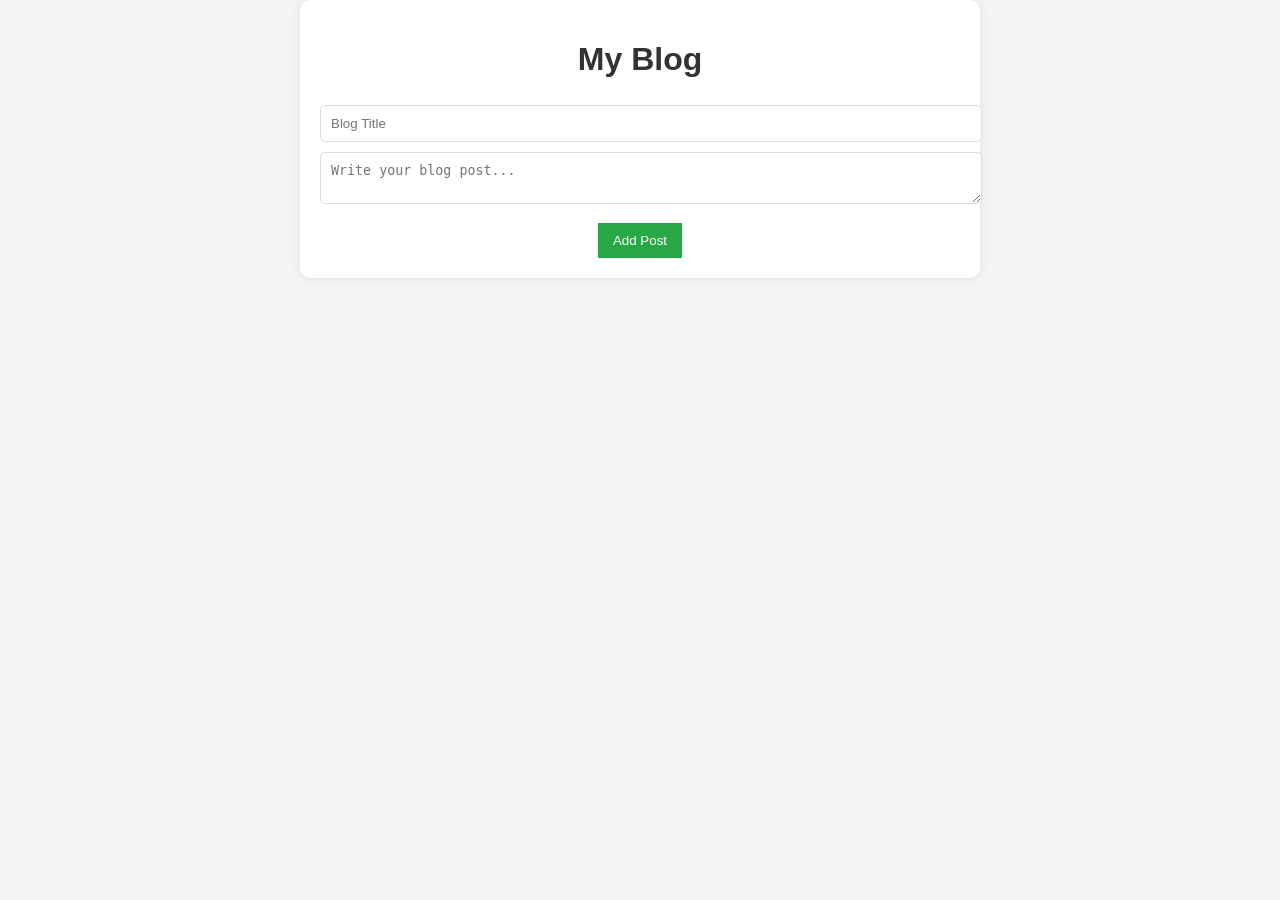
<file: Blog Website/index.html>
<!DOCTYPE html>
<html lang="en">
<head>
    <meta charset="UTF-8">
    <meta name="viewport" content="width=device-width, initial-scale=1.0">
    <title>Simple Blog</title>
    <link rel="stylesheet" href="style.css">
</head>
<body>
    <div class="container">
        <h1>My Blog</h1>

        <!-- Blog Form -->
        <div class="blog-form">
            <input type="text" id="title" placeholder="Blog Title">
            <textarea id="content" placeholder="Write your blog post..."></textarea>
            <button onclick="addPost()">Add Post</button>
        </div>

        <!-- Blog Posts -->
        <div id="blogPosts"></div>
    </div>
    <div>
        <p></p>
    </div>

    <script src="script.js"></script>
</body>
</html>
</file>
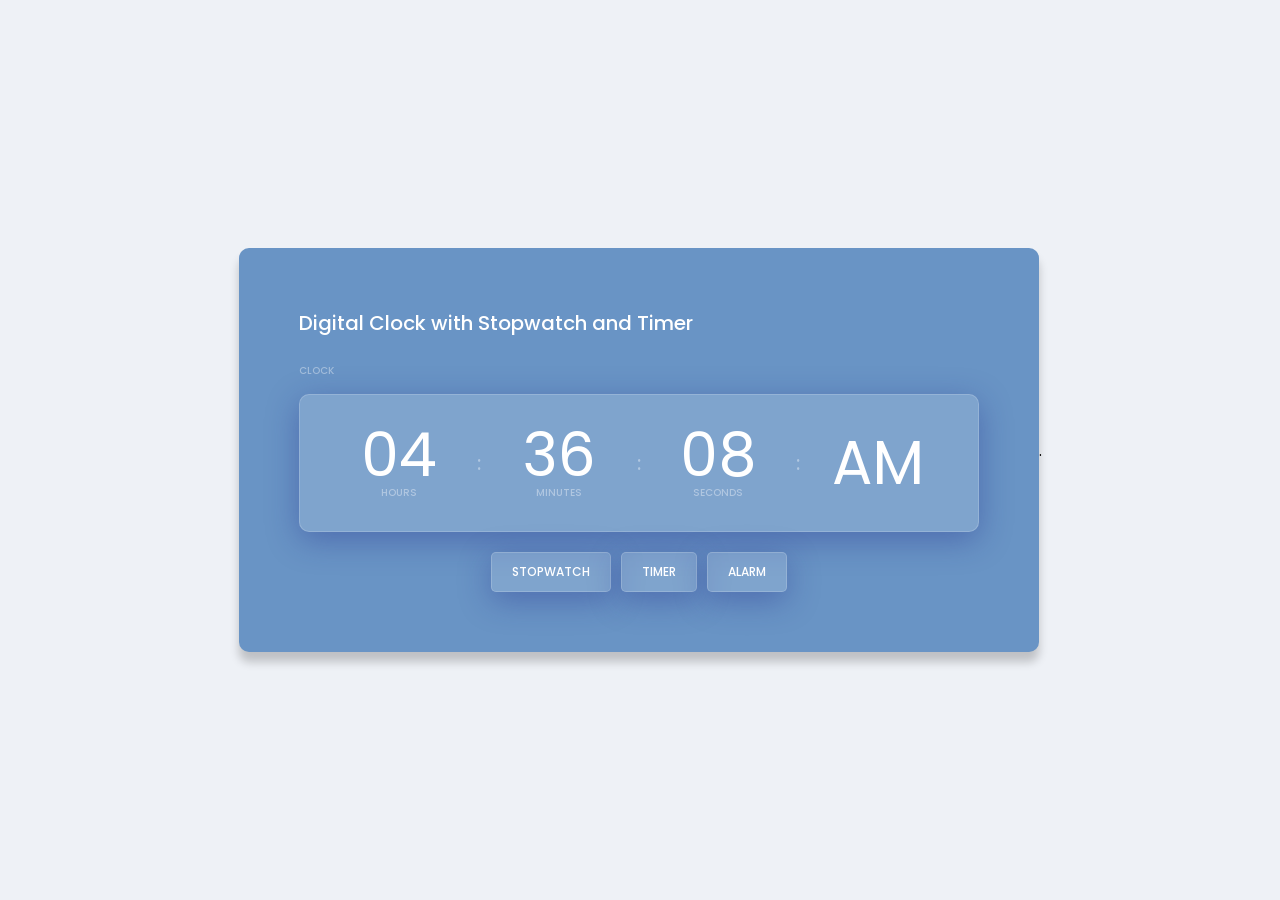
<file: digital clock with stopwatch, timer and alarm/index.html>
<!DOCTYPE html>
<html lang="en">
  <head>
    <meta charset="UTF-8" />
    <meta name="viewport" content="width=device-width, initial-scale=1.0" />
    <title>Clock, Stopwatch & Timer</title>
    <script src="https://code.jquery.com/jquery-3.6.0.min.js"></script>
    <link rel="stylesheet" href="style.css" />
  </head>
  <body>
    <div class="container">
      <div class="content">
        <h3>Digital Clock with Stopwatch and Timer</h3>
        <p class="type">Clock</p>
      </div>
      <div class="main-container">
        <!-- Digital Clock -->
        <div class="clock">
          <div class="wrapper">
            <div class="main">
              <div class="hour">
                <p class="number" id="hour">12</p>
                <p>hours</p>
              </div>
              <p class="colon">:</p>
              <div class="min">
                <p class="number" id="min">00</p>
                <p>minutes</p>
              </div>
              <p class="colon">:</p>
              <div class="sec">
                <p class="number" id="sec">00</p>
                <p>seconds</p>
              </div>
              <p class="colon">:</p>
              <div class="ampm">
                <p class="number" id="ampm">AM</p>
              </div>
            </div>
          </div>
          <div class="btns">
            <button class="btn" id="stopwatch-btn">Stopwatch</button>
            <button class="btn" id="timer-btn">Timer</button>
            <button class="btn" id="alarm-btn">Alarm</button>
          </div>
        </div>

        <!-- Stopwatch -->
        <div class="stopwatch hidden">
          <div class="wrapper">
            <div class="main">
              <div class="hour">
                <p class="number" id="stopwatch-hour">00</p>
                <p>hours</p>
              </div>
              <p class="colon">:</p>
              <div class="min">
                <p class="number" id="stopwatch-min">00</p>
                <p>minutes</p>
              </div>
              <p class="colon">:</p>
              <div class="sec">
                <p class="number" id="stopwatch-sec">00</p>
                <p>seconds</p>
              </div>
              <p class="colon">:</p>
              <div class="ms">
                <p class="number" id="stopwatch-ms">00</p>
                <p>ms</p>
              </div>
            </div>
          </div>
          <div class="btns">
            <button class="btn start-stopwatch">Start</button>
            <button class="btn lap-stopwatch hidden">Lap</button>
            <button class="btn reset-stopwatch">Reset</button>
            <button class="btn back-btn">Back</button>
          </div>
          <div class="laps"></div>
        </div>

        <!-- Timer -->
        <div class="timer hidden">
          <div class="wrapper">
            <div class="main">
              <div class="hour">
                <p class="number" id="timer-hour">00</p>
                <p>hours</p>
              </div>
              <p class="colon">:</p>
              <div class="min">
                <p class="number" id="timer-min">00</p>
                <p>minutes</p>
              </div>
              <p class="colon">:</p>
              <div class="sec">
                <p class="number" id="timer-sec">00</p>
                <p>seconds</p>
              </div>
            </div>
          </div>
          <div class="btns">
            <button class="btn start-timer">Start</button>
            <button class="btn stop-timer hidden">Stop</button>
            <button class="btn reset-timer">Reset</button>
            <button class="btn back-btn">Back</button>
          </div>
          <div class="laps"></div>
        </div>
       <!-- Alarm -->
<div class="alarm hidden">
    <div class="wrapper">
        <div class="main">
            <div class="hour">
                <p class="number" id="alarm-hour">12</p>
                <p>hours</p>
            </div>
            <p class="colon">:</p>
            <div class="min">
                <p class="number" id="alarm-min">00</p>
                <p>minutes</p>
            </div>
            <p class="colon">:</p>
            <div class="ampm">
                <p class="number" id="alarm-ampm">AM</p>
            </div>
        </div>
    </div>
    <div class="btns">
        <button class="btn set-alarm">Set Alarm</button>
        <button class="btn stop-alarm hidden">Stop Alarm</button>
        <button class="btn back-btn">Back</button>
    </div>
</div>

<!-- Alarm Sound -->
<audio id="alarm-sound" src="apple_ringto.mp3"></audio>

 
      </div>
    </div>

    <script src="script.js"></script>
  </body>
</html>
.
</file>
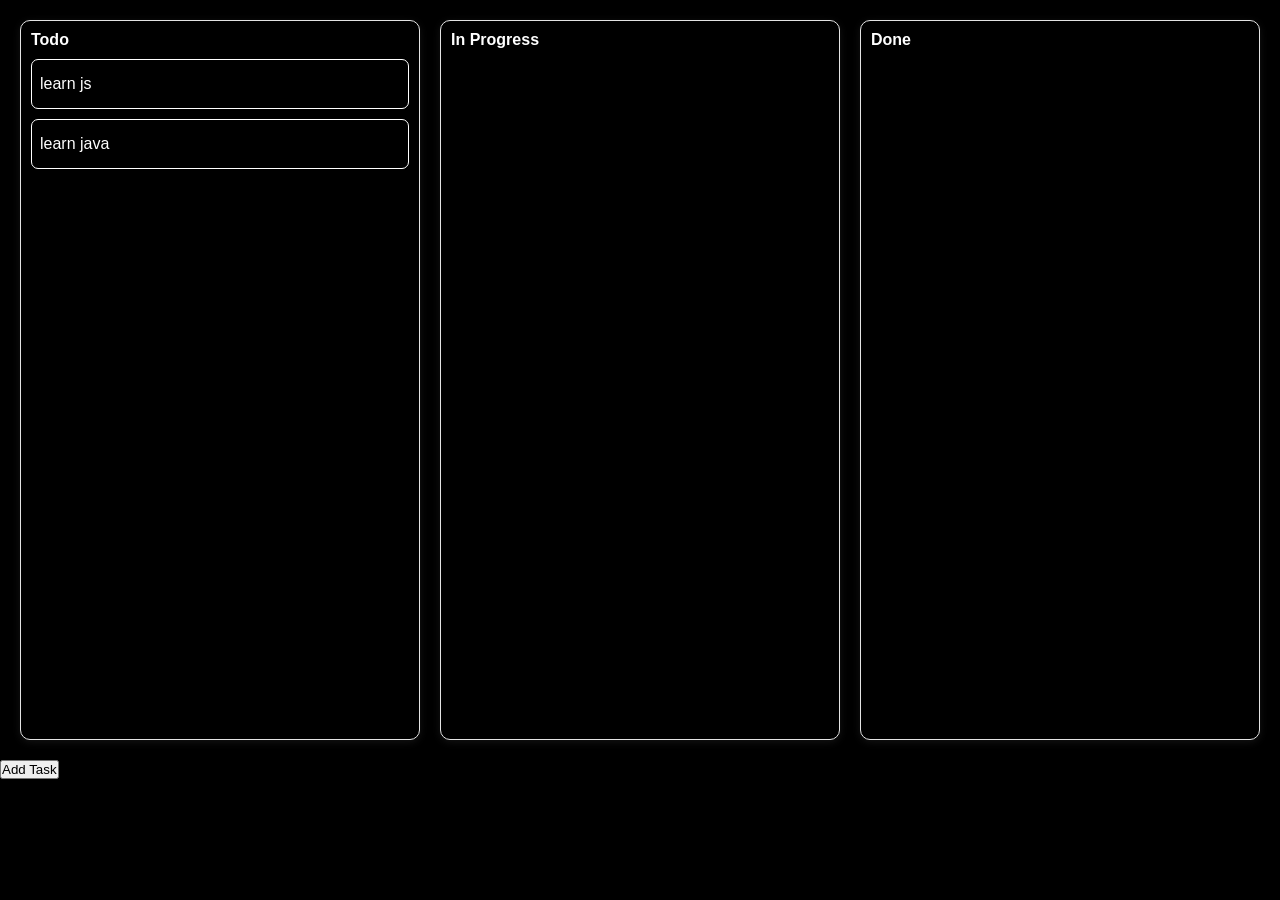
<file: kanban board/index.html>
<!DOCTYPE html>
<html lang="en">
<head>
    <meta charset="UTF-8">
    <meta name="viewport" content="width=device-width, initial-scale=1.0">
    <title>Document</title>
    <link rel="stylesheet" href="style.css">
</head>
<body>
    <div class="container">
        <div id="todo-board" class="board">
            <h4>Todo</h4>
            <div class="items">
                <p draggable="true" class="item">learn js</p>
                <p draggable="true" class="item"> learn java</p>
            </div>
        </div>
        <div id="progress-board" class="board">
            <h4> In Progress</h4>
        </div>
        <div id="done-board" class="board">
            <h4>Done</h4>
        </div>
    </div>
    <button id="add-task-btn">Add Task</button>
    <script src="script.js"></script>
</body>
</html>
</file>
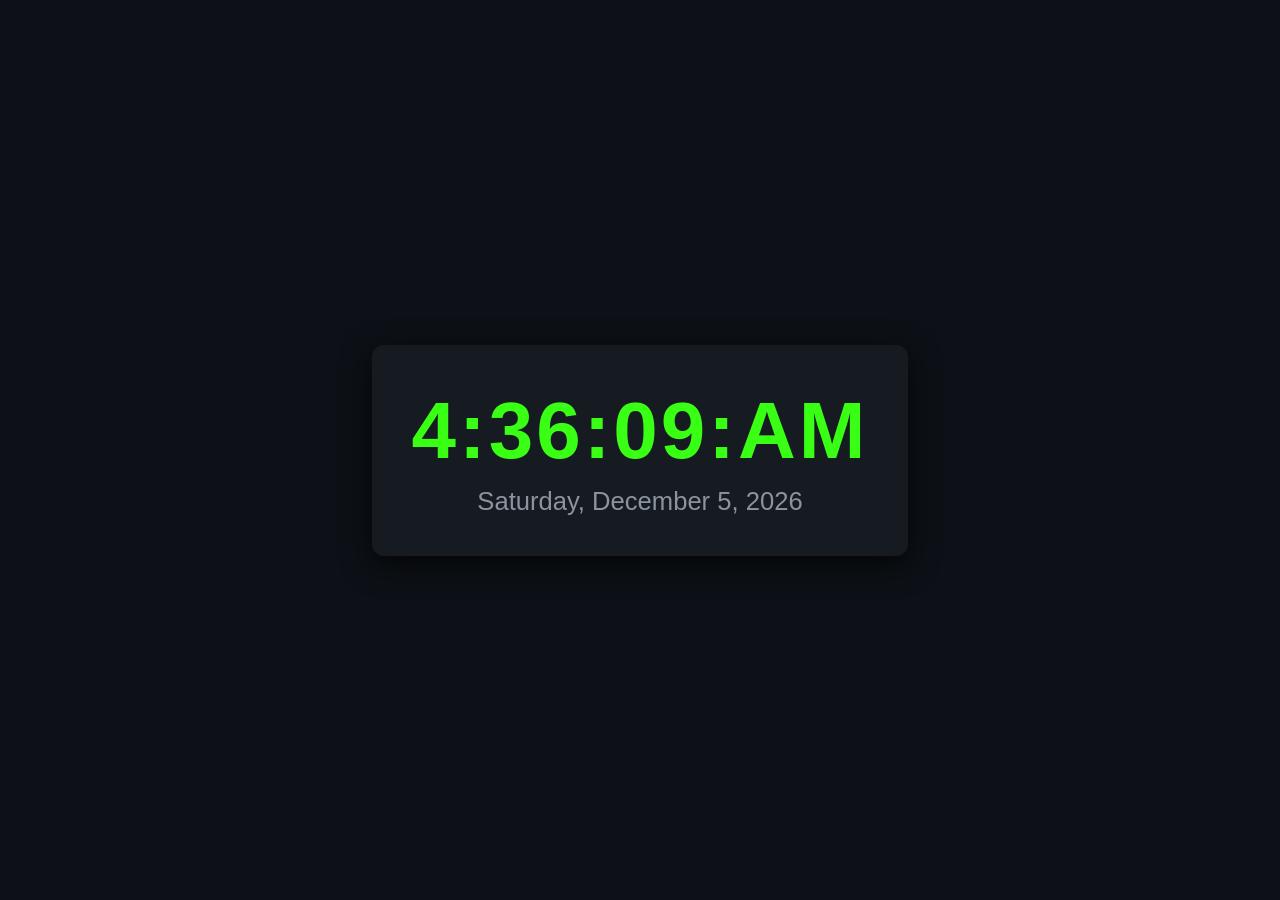
<file: time and date with (html,css, javascript)/index.html>
<!DOCTYPE html>
<html lang="en">
  <head>
    <meta charset="UTF-8" />
    <meta name="viewport" content="width=device-width, initial-scale=1.0" />
    <title>Digital Clock | Chaicode</title>
    <link rel="stylesheet" href="style.css" />
  </head>
  <body>
    <div class="clock-container">
      <h1 id="time">00:00:00 AM</h1>
      <p id="date">Loading date...</p>
    </div>
    <script src="script.js"></script>
  </body>
</html>
</file>
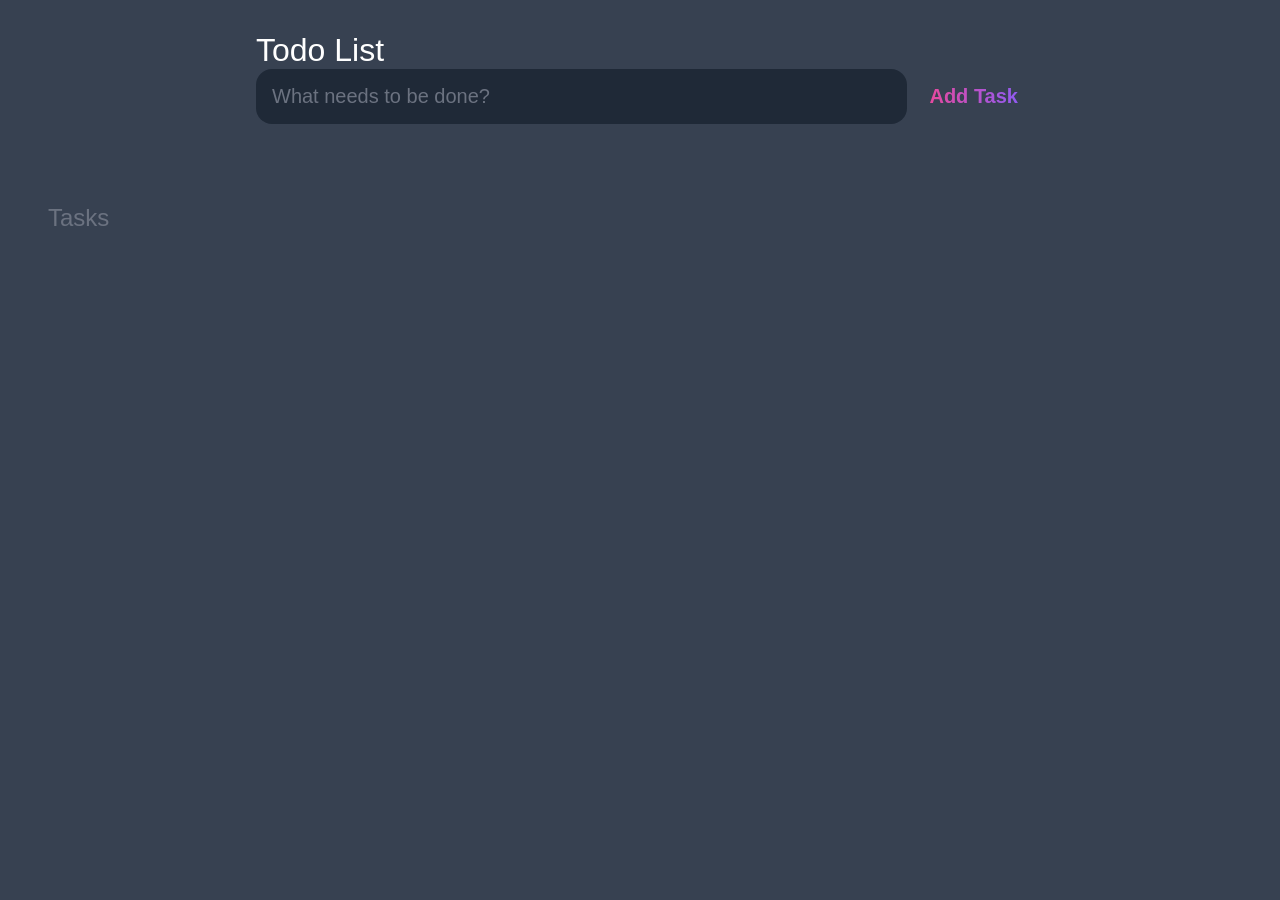
<file: todo list/index.html>
<!DOCTYPE html>
<html lang="en">
<head>
    <meta charset="UTF-8">
    <meta name="viewport" content="width=device-width, initial-scale=1.0">
    <title>Todo List</title>
    <link rel="stylesheet" href="style.css">
</head>
<body> 
    <header>
        <h1>Todo List</h1>
        <form id="new-task-form">
            <input type="text"
                   id="new-task-input"
                   placeholder="What needs to be done?">
            <input type="submit"
                   id="new-task-submit"
                   value="Add Task">
        </form>
    </header>
    <main>
        <section class="task-list">
            <h2>Tasks</h2>
            <div id="tasks">
                <!-- <div class="task">
                    <div class="content">
                         <span class="serial">1. </span>
                        <input type="text"
                               class="text"
                               value="my shiny task"
                               readonly>
                    </div> 
                    <div class="actions">
                        <button class="edit">Edit</button>
                        <button class="delete">Delete</button>
                    </div>
                </div> -->
            </div>
        </section>
    </main>

    <script src="script.js"></script>
</body>
</html>
</file>
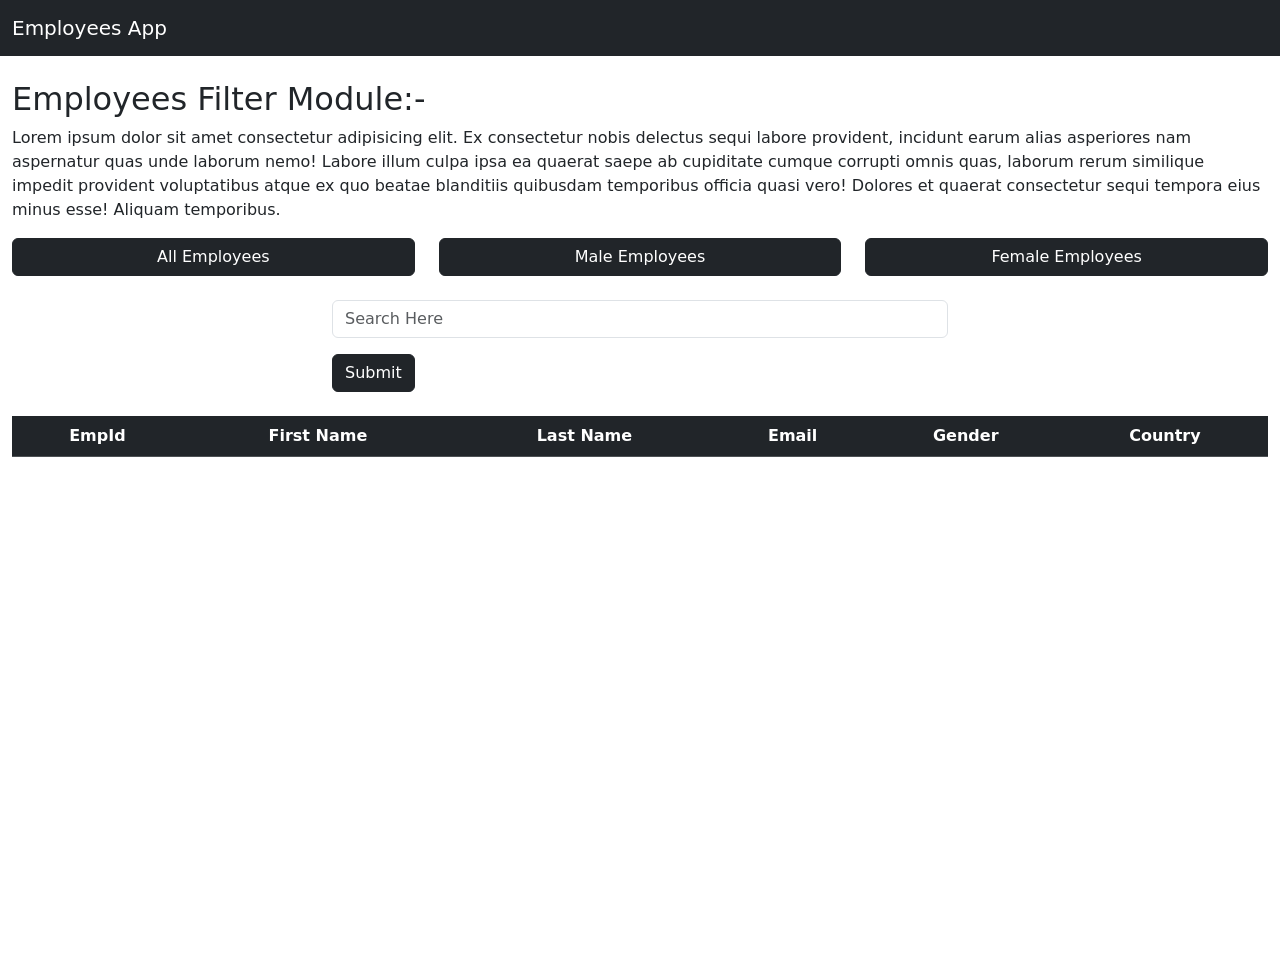
<file: employee_filter/employee_filter.html>
<!doctype html>
<html lang="en">
  <head>
    <meta charset="utf-8">
    <meta name="viewport" content="width=device-width, initial-scale=1">
    <link rel="stylesheet"  href="https://cdn.jsdelivr.net/npm/bootstrap@5.3.2/dist/css/bootstrap.min.css">
    <title>Bootstrap demo</title>
  </head>
  <body>
    <nav class="navbar navbar-dark bg-dark">
        <div class="container-fluid">
            <a href="#" class="navbar-brand">Employees App</a>
        </div>
    </nav>
    <section class="container-fluid mt-4">
        <h2>Employees Filter Module:-</h2>
        <p>Lorem ipsum dolor sit amet consectetur adipisicing elit. Ex consectetur nobis delectus sequi labore provident, incidunt earum alias asperiores nam aspernatur quas unde laborum nemo! Labore illum culpa ipsa ea quaerat saepe ab cupiditate cumque corrupti omnis quas, laborum rerum similique impedit provident voluptatibus atque ex quo beatae blanditiis quibusdam temporibus officia quasi vero! Dolores et quaerat consectetur sequi tempora eius minus esse! Aliquam temporibus.</p>

        <div class="row">
            <div class="col-md-4 d-grid">
                <!-- All Emps -->
                <button class="btn btn-dark" id="all-emps">All Employees</button>
            </div>
            <div class="col-md-4 d-grid">
                <!-- Male Emps -->
                <button class="btn btn-dark" id="male-emps">Male Employees</button>
            </div>
            <div class="col-md-4 d-grid">
                <!-- Female Emps -->
                <button class="btn btn-dark" id="female-emps">Female Employees</button>
            </div>
        </div>

        <div class="row mt-4">
            <div class="col-3">
                <!-- Empty -->
            </div>
            <div class="col-6">
                <form id="form-submit">
                    <input type="text" placeholder="Search Here" class="form-control" id="emp"> 
                    <input type="submit" class="btn btn-dark mt-3">
                </form>
            </div>
            <div class="col-3">
                <!-- Empty -->
            </div>
        </div>
    </section>


    <section class="container-fluid mt-4">
        <div class="row">
            <div class="col">
                <table class="table text-center">
                    <thead class="table-dark">
                        <tr>
                            <th>EmpId</th>
                            <th>First Name</th>
                            <th>Last Name</th>
                            <th>Email</th>
                            <th>Gender</th>
                            <th>Country</th>
                        </tr>
                    </thead>
                    <tbody>
                        
                    </tbody>
                </table>
            </div>
        </div>
    </section>


    <footer style="margin-bottom:500px;"></footer>
  <!-- Script Code -->
  <script src="employee_filter.js"></script>
  </body>
</html>
</file>
<file: Blog Website/style.css>
body {
    font-family: Arial, sans-serif;
    background: #f4f4f4;
    text-align: center;
    margin: 0;
    padding: 0;
}

.container {
    width: 50%;
    margin: auto;
    background: white;
    padding: 20px;
    border-radius: 10px;
    box-shadow: 0px 0px 10px rgba(0, 0, 0, 0.1);
}

h1 {
    color: #333;
}

.blog-form input, .blog-form textarea {
    width: 100%;
    padding: 10px;
    margin: 5px 0;
    border: 1px solid #ddd;
    border-radius: 5px;
}

button {
    padding: 10px 15px;
    background: #28a745;
    color: white;
    border: none;
    cursor: pointer;
    margin-top: 10px;
}

.blog-post {
    background: #fff;
    margin-top: 20px;
    padding: 15px;
    border-radius: 5px;
    box-shadow: 0px 0px 5px rgba(0, 0, 0, 0.1);
    text-align: left;
}

.blog-post h3 {
    margin: 0;
    color: #333;
}

.blog-post p {
    color: #555;
}

.blog-post button {
    background: red;
    margin-top: 10px;
}
</file>
<file: digital clock with stopwatch, timer and alarm/style.css>
@import url(https://fonts.googleapis.com/css?family=Poppins:100,100italic,200,200italic,300,300italic,regular,italic,500,500italic,600,600italic,700,700italic,800,800italic,900,900italic);
* {
  margin: 0;
  padding: 0;
  box-sizing: border-box;
  font-family: "Poppins", sans-serif;
}
body {
  min-height: 100vh;
  display: flex;
  justify-content: center;
  align-items: center;
  background: #eef1f6;
  /* overflow: hidden; */
}
.container {
  position: relative;
  width: 100%;
  max-width: 800px;
  /* min-height: 500px; */
  padding: 60px;
  border-radius: 10px;
  color: #fff;
  background: #6994c5;
  box-shadow: 0 10px 10px rgba(0, 0, 0, 0.2);
}
p,
i {
  font-size: 10px;
  font-weight: 500;
  color: #ffffff62;
  text-transform: uppercase;
}
.content h3 {
  font-size: 20px;
  font-weight: 500;
  margin-bottom: 25px;
}
.wrapper {
  padding: 30px 0;
  border-radius: 10px;
  margin-top: 15px;
  background: rgba(255, 255, 255, 0.15);
  box-shadow: 0 8px 32px 0 rgba(31, 38, 135, 0.37);
  backdrop-filter: blur(1.5px);
  -webkit-backdrop-filter: blur(1.5px);
  border-radius: 10px;
  border: 1px solid rgba(255, 255, 255, 0.18);
  transition: all 0.3s ease;
}
.wrapper:hover {
  box-shadow: none;
}
.main {
  display: flex;
  align-items: center;
  justify-content: center;
  gap: 10px;
}
.main div {
  width: 20%;
  text-align: center;
}
.main .number {
  position: relative;
  font-size: 60px;
  font-weight: 400;
  line-height: 1;
  color: #fff;
}
.main .colon {
  font-size: 20px;
}
.btns {
  margin-top: 20px;
  display: flex;
  align-items: center;
  justify-content: center;
  flex-wrap: wrap;
  gap: 10px;
}
.btn {
  padding: 10px 20px;
  border-radius: 5px;
  color: #fff;
  border: none;
  font-size: 12px;
  font-weight: 500;
  text-transform: uppercase;
  cursor: pointer;
  transition: all 0.3s ease;
  background: rgba(255, 255, 255, 0.15);
  box-shadow: 0 8px 32px 0 rgba(31, 38, 135, 0.37);
  backdrop-filter: blur(1.5px);
  -webkit-backdrop-filter: blur(1.5px);
  border: 1px solid rgba(255, 255, 255, 0.18);
}
.btn:active {
  box-shadow: none;
}
.hidden {
  display: none;
}
.laps {
  position: relative;
  max-height: 100px;
  overflow-y: auto;
  display: flex;
  align-items: center;
  flex-direction: column;
  gap: 10px;
  margin: 0 auto;
  margin-top: 20px;
}
.laps::-webkit-scrollbar {
  width: 5px;
}
.laps::-webkit-scrollbar-track {
  background: rgba(255, 255, 255, 0.15);
  border-radius: 10px;
}
.laps::-webkit-scrollbar-thumb {
  background: rgba(255, 255, 255, 0.15);
  border-radius: 10px;
}
.lap {
  width: 50%;
  display: flex;
  justify-content: space-between;
  padding: 10px;
  background: rgba(255, 255, 255, 0.15);
  border-radius: 10px;
  border: 1px solid rgba(255, 255, 255, 0.18);
}
.lap:last-child {
  border-bottom: none;
}
.lap.active p {
  color: #fff;
}
.bg-elem {
  position: absolute;
  top: 60%;
  left: 10%;
  width: 80px;
  height: 80px;
  transform: rotate(45deg);
  background: rgba(255, 255, 255, 0.15);
  box-shadow: 0 8px 32px 0 rgba(31, 38, 135, 0.37);
  backdrop-filter: blur(1.5px);
  -webkit-backdrop-filter: blur(1.5px);
  border-radius: 10px;
  border: 1px solid rgba(255, 255, 255, 0.18);
  animation: bg-elem 10s linear infinite;
  transition: all 0.3s ease;
}
.bg-elem:hover {
  animation-play-state: paused;
  box-shadow: none;
}
.bg-elem:nth-child(2) {
  top: 20%;
  left: 80%;
  width: 100px;
  height: 100px;
  animation-duration: 30s;
}
.bg-elem:nth-child(3) {
  top: 15%;
  left: 10%;
  width: 40px;
  height: 40px;
  border-radius: 50%;
  animation-duration: 20s;
}
@keyframes bg-elem {
  0% {
    transform: rotate(45deg) translate(0, 0);
  }
  50% {
    transform: rotate(45deg) translate(20px, 20px);
  }
  100% {
    transform: rotate(45deg) translate(0, 0);
  }
}
/* responsive */
@media (max-width: 600px) {
  .container {
    height: 100vh;
    display: flex;
    flex-direction: column;
    justify-content: center;
    border-radius: 0;
    padding: 0 20px;
  }
  .content h3 {
    font-size: 16px;
  }
  .main-wrapper {
    padding: 20px 0;
  }
  .main div {
    width: 15%;
  }
  .main .number {
    font-size: 50px;
  }
  .main .colon {
    font-size: 16px;
  }
  .bg-elem {
    display: none;
  }
}
@media (max-width: 400px) {
  .container {
    padding: 0 10px;
  }
  .content h3 {
    font-size: 14px;
  }
  .main-wrapper {
    padding: 10px 0;
  }
  .main-wrapper .head {
    padding: 0 20px;
  }
  .main .number {
    font-size: 40px;
  }
  .main .colon {
    font-size: 12px;
  }
}   



/* alam session */
.laps {
  max-height: 150px;
  overflow-y: auto;
  text-align: center;
}

.alarm {
  margin-top: 20px;
  text-align: center;
}

.alarm input {
  padding: 5px;
  border-radius: 5px;
  border: none;
}


/* lab display  */
.laps {
  max-height: 150px;
  overflow-y: auto;
  text-align: center;
  margin-top: 10px;
}

.lap {
  display: flex;
  justify-content: space-between;
  width: 80%;
  padding: 5px;
  background: rgba(255, 255, 255, 0.15);
  border-radius: 5px;
  border: 1px solid rgba(255, 255, 255, 0.18);
}

/* alam  */
.alarm select {
  padding: 5px;
  font-size: 16px;
  border-radius: 5px;
  border: none;
  background: rgba(255, 255, 255, 0.15);
  color: #fff;
  text-align: center;
  cursor: pointer;
}


.alarm {
  text-align: center;
  display: none;
}
.hidden {
  display: none;
}
.alarm-time select {
  font-size: 16px;
  padding: 5px;
  margin: 5px;
}
</file>
<file: kanban board/style.css>
*{
    margin: 0;
    padding: 0;
    box-sizing: border-box;
    font-family: 'Segoe UI', Tahoma, Geneva, Verdana, sans-serif;
}
body{
    background: #000;
    color: white;
}
.container{
    display: flex;
    gap: 20px;
    padding: 20px;

}
.board{
    border: 1px solid #e4e4e4;
    height: 80vh;
    width: 400px;
    padding: 10px;
    border-radius: 10px;
    box-shadow: rgba(99, 99, 99, 0.2) 0px 2px 8px 0px;
}
.items{
    margin-top: 10px;
}
.item{
    border: 1px solid;
    padding: 15px 8px;
    margin-top: 10px;
    border-radius: 7px;
    cursor: pointer;
}
.item:hover{
    background-color: white;
    color: black;
}
</file>
<file: time and date with (html,css, javascript)/style.css>
/* Reset styles */
* {
  margin: 0;
  padding: 0;
  box-sizing: border-box;
  font-family: "Arial", sans-serif;
}

/* Dark mode background */
body {
  background-color: #0d1117;
  height: 100vh;
  display: flex;
  align-items: center;
  justify-content: center;
}

/* Clock container styling */
.clock-container {
  text-align: center;
  background-color: #161b22;
  padding: 40px;
  border-radius: 12px;
  box-shadow: 0 8px 30px rgba(0, 0, 0, 0.8);
}

/* Time styling */
#time {
  font-size: 5rem;
  color: #39ff14; /* Neon green for contrast */
  margin-bottom: 10px;
  letter-spacing: 3px;
}

/* Date styling */
#date {
  font-size: 1.6rem;
  color: #8b949e; /* Muted gray for date text */
}
</file>
<file: todo list/style.css>
:root{
    --dark:#374151;
    --darker:#1F2937;
    --darkest:#111827;
    --gray:#6B7280;
    --light:#EEE;
    --pink:#EC4899;
    --purple:#8B5Cf6;
}
*{
    box-sizing: border-box;
    margin: 0;
    font-family: 'Roboto', sans-serif;
}
body{
    display: flex;
    flex-direction: column;
    min-height: 100vh;
    background: var(--dark);
    color: white;
}
header{
    padding: 2rem 1rem;
    max-width: 800px;
    width: 100%;
    margin: 0 auto;
}
header h1{
    font-size: 2rem;
    font-weight: 300;
    color: var(--gray)
    margin-bottom: 1rem;
}
#new-task-form{
    display: flex;
}
input, button{
    appearance: none;
    border: none;
    outline: none;
    background: none;
}
#new-task-input{
    flex: 1 1 0%;
    background-color: var(--darker);
    padding: 1rem;
    border-radius: 1rem;
    margin-right: 1rem;
    color: var(--light);
    font-size: 1.25rem;
}
#new-task-input::placeholder{
    color: var(--gray);
}
#new-task-submit{
    color: var(--pink);
    font-size: 1.25rem;
    font-weight: 700;
    background-image: linear-gradient(to right, var(--pink), var(--purple));
    -webkit-background-clip: text;
    -webkit-text-fill-color: transparent;
    cursor: pointer;
    transition: 0.4s;
}
#new-task-submit:hover{
    opacity: 0.8;
}
#new-task-submit:active{
    opacity: 0.6;
}
main{
    flex: 1 1 0%;
    padding: 2rem ;
    max-width: 800%;
    width: 100%;
    margin: 0 auto;
}
.task-list{
    padding: 1rem;
}
.task-list h2{
    font-size: 1.5rem;
    font-weight: 300;
    margin-bottom: 1rem;
    color: var(--gray);
}
#tasks .task{
    display: flex;
    justify-content: space-between;
    background-color: var(--darkest);
    padding: 1rem;
    border-radius: 1rem;
    margin-bottom: 1rem;
}

#tasks .task .content {
    flex: 1 1 0%;

}
#tasks .task .content .text{
    color: var(--light);
    font-size: 1.25rem;
    width: 100%;
    display: block;
    transition: 0.4;
}
#tasks .task .content .text:not(:read-only){
    color: var(--pink);
}
#tasks .task .actions{
    display: flex;
    margin: 0 -0.5rem;
}
.task .actions button{
    cursor: pointer;
    margin: 0 0.5rem;
    font-size: 700;
    text-transform: uppercase;
    transition: 0.4s;
}
.task .actions button:hover{
    opacity: 0.8;
}
.task .actions button:active{
    opacity: 0.6;
}
.task .actions .edit{
    background-image: linear-gradient(to right, var(--pink), var(--purple));
    -webkit-background-clip: text;
    -webkit-text-fill-color: transparent;
}
.task .actions .delete{
    color:cyan;
}
#tasks .task .content {
    display: flex;
    align-items: center;
}

#tasks .task .serial {
    font-weight: bold;
    color: var(--pink);
    margin-right: 10px;
}
/* Task List Layout */
#tasks .task .content {
    display: flex;
    align-items: center;
}

/* Serial Number Styling */
#tasks .task .serial {
    font-weight: bold;
    color: var(--pink);
    margin-right: 10px;
    font-size: 1.25rem;
}

/* Checkbox Styling */
.task-checkbox {
    width: 18px;
    height: 18px;
    margin-right: 10px;
    cursor: pointer;
    color: #000;
    background-color: yellow;
    border-radius: 5px 0 5px 0;
}
/* Completed Task (Strike-through effect) */
.completed {
    text-decoration: line-through;
    color: var(--gray);
}
/* Task text color turns orange when completed */
.orange-text {
    color: orange !important;
}





/* Custom Checkbox Styling */
.task-checkbox {
    appearance: none;
    width: 18px;
    height: 18px;
    border: 2px solid var(--gray); /* Default border */
    border-radius: 4px;
    cursor: pointer;
    position: relative;
    background-color: transparent;
    transition: all 0.3s ease;
}

/* Change color when checkbox is checked */
.task-checkbox:checked {
    background-color: orange; /* Change to orange when checked */
    border-color: orange;
}

/* Add a checkmark when checked */
.task-checkbox:checked::after {
    content: "✔";
    font-size: 14px;
    color: white;
    position: absolute;
    left: 3px;
    top: -1px;
    font-weight: bold;
}
</file>
